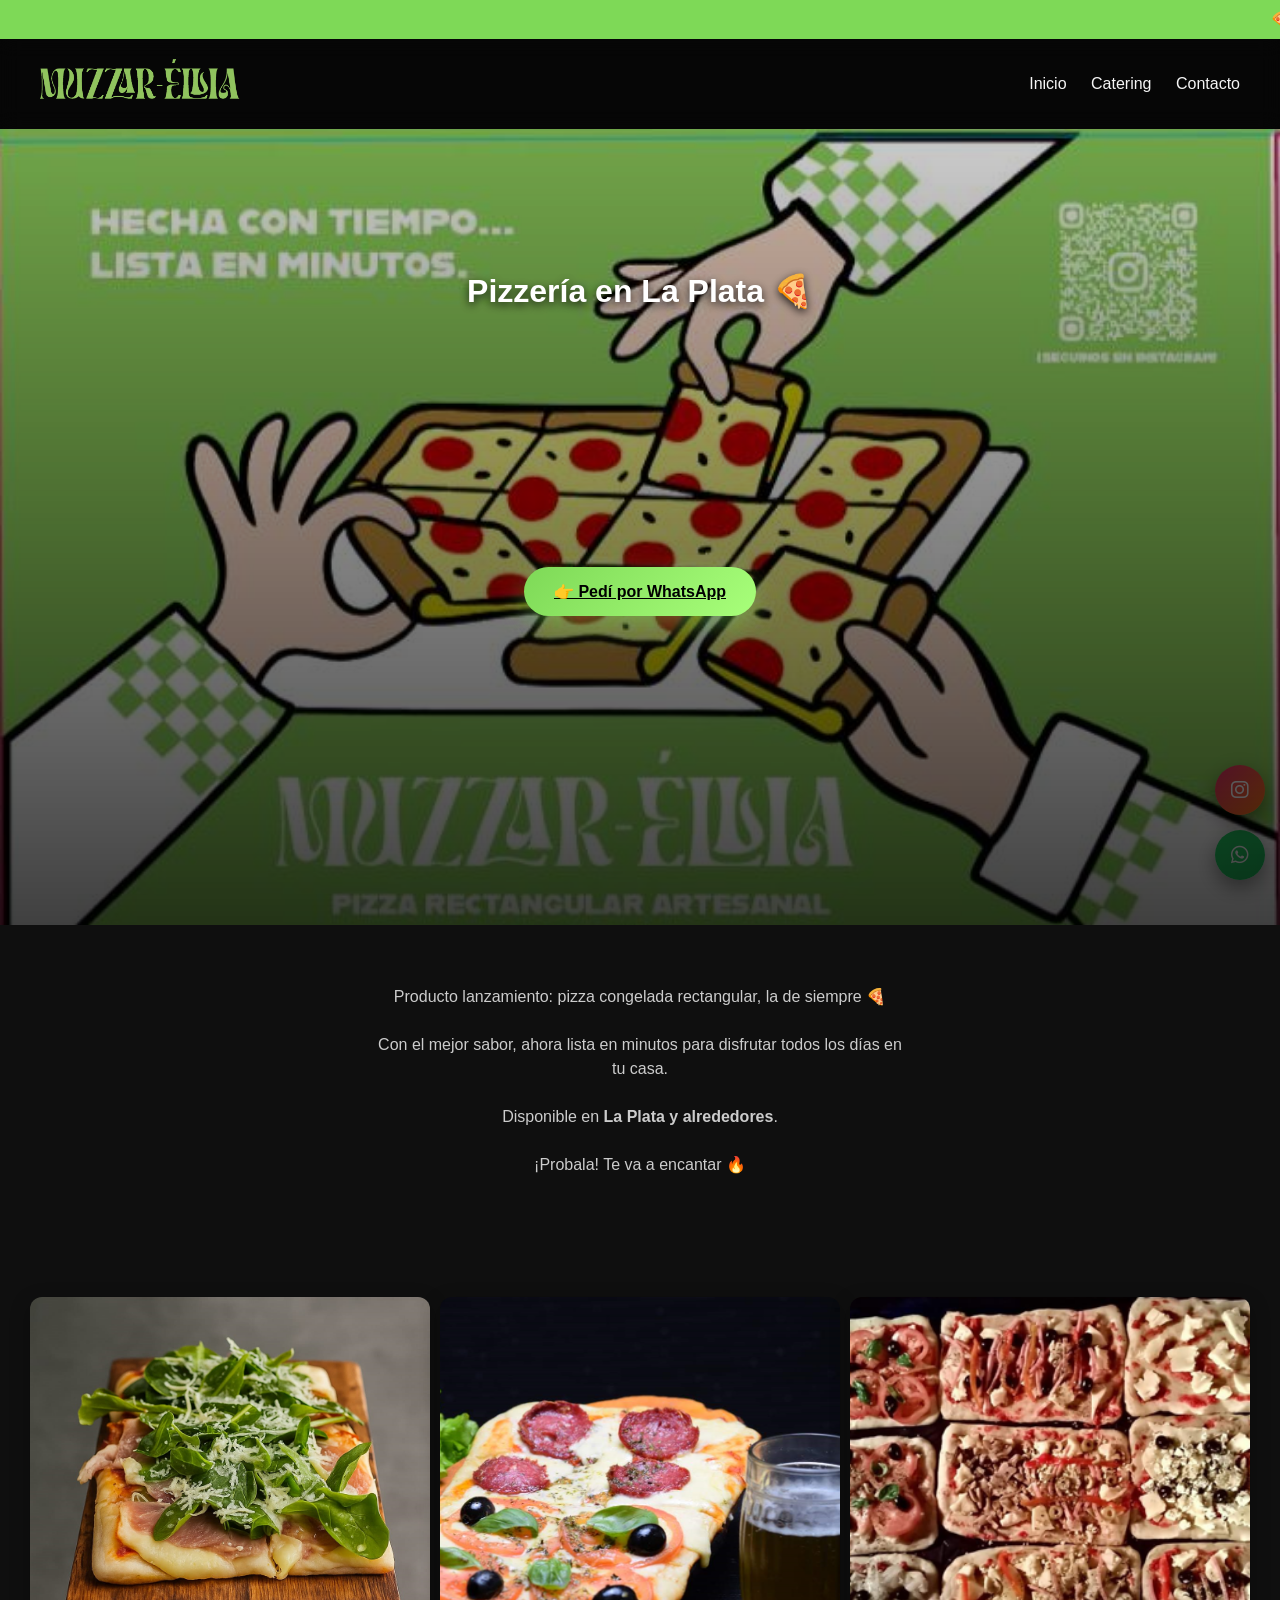
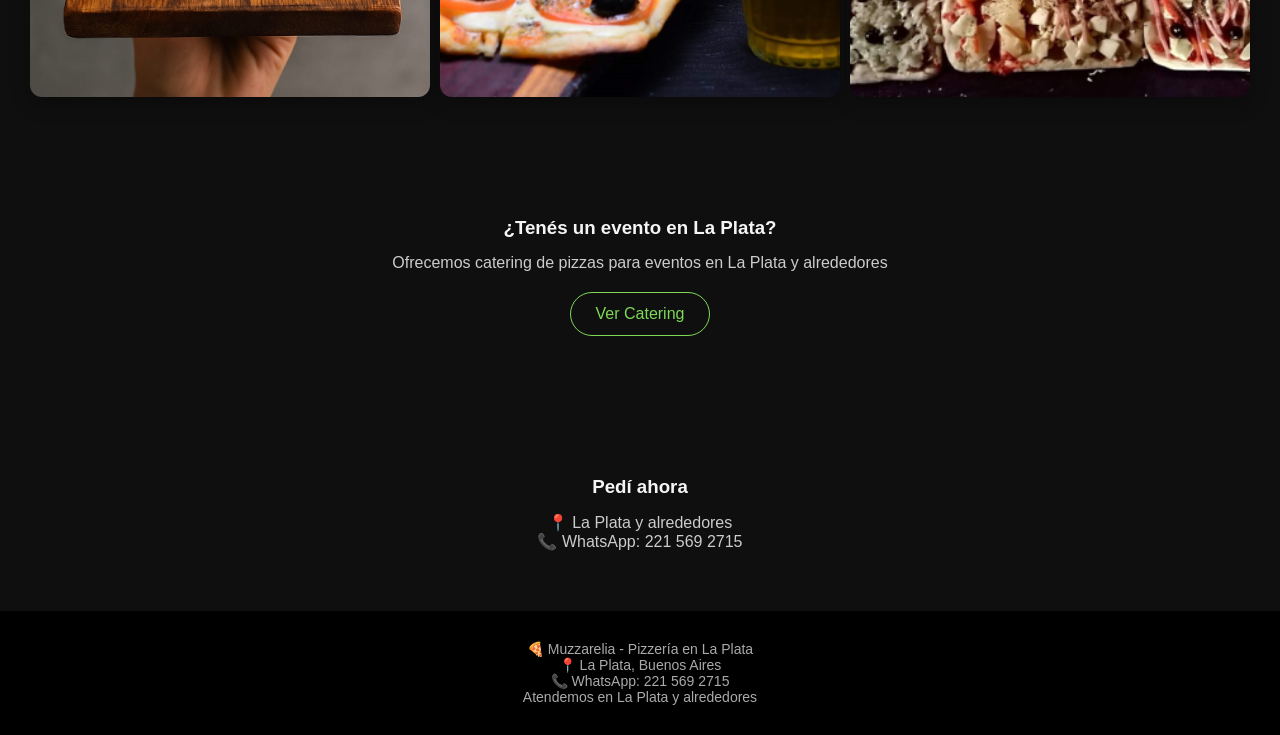
<file: index.html>
<!DOCTYPE html>
<html lang="es">
<head>
<meta charset="UTF-8">

<!-- SEO -->
<title>Pizzería Muzzarelia en La Plata | Pizza congelada y catering</title>

<meta name="description" content="Pizzería Muzzarelia en La Plata. Pizza de muzzarella congelada lista en minutos. Pedí por WhatsApp. Catering para eventos.">

<meta name="keywords" content="pizzería La Plata, pizza congelada La Plata, catering pizza, muzzarella, pedir pizza La Plata">
<meta name="robots" content="index, follow">

<meta name="google-site-verification" content="HepWFKB_cfxfK0CGVBFoT5Saq5oJMiuYzI3hBHL9ekg" />

<meta name="viewport" content="width=device-width, initial-scale=1.0">

<!-- ESTILOS -->
<link rel="stylesheet" href="styles.css">

<!-- ICONOS -->
<link rel="stylesheet" href="https://cdnjs.cloudflare.com/ajax/libs/font-awesome/6.5.0/css/all.min.css">

</head>

<body>

<!-- BANNER -->
<div class="banner"></div>

<!-- HEADER -->
<header>
  <img src="imagenes/logo.png" class="logo" alt="Logo Muzzarelia">
  <nav>
    <a href="index.html">Inicio</a>
    <a href="catering.html">Catering</a>
    <a href="contacto.html">Contacto</a>
  </nav>
</header>

<!-- HERO -->
<section class="hero">
  <img src="imagenes/lanzamiento.png" alt="Pizza Muzzarelia">

  <h1>Pizzería en La Plata 🍕</h1>
  

  <a class="hero-btn" href="https://wa.me/5492215692715?text=Hola%20quiero%20pedir%20pizza" target="_blank">
    👉 Pedí por WhatsApp
  </a>
</section>

<!-- TEXTO -->
<section class="section texto-pizza">
  <p>
    Producto lanzamiento: pizza congelada rectangular, la de siempre 🍕<br><br>
    Con el mejor sabor, ahora lista en minutos para disfrutar todos los días en tu casa.<br><br>
    Disponible en <strong>La Plata y alrededores</strong>.<br><br>
    ¡Probala! Te va a encantar 🔥
  </p>
</section>



<!-- GALERÍA -->
<section class="section galeria">
  <img src="imagenes/lanzamiento1.png" alt="Pizza muzzarella">
  <img src="imagenes/lanzamiento2.png" alt="Pizza lista">
  <img src="imagenes/lanzamiento3.png" alt="Pizza horno">
</section>

<!-- CATERING -->
<section class="section">
  <h3>¿Tenés un evento en La Plata?</h3>
  <p>Ofrecemos catering de pizzas para eventos en La Plata y alrededores</p>
  <a class="btn" href="catering.html">Ver Catering</a>
</section>

<!-- CONTACTO -->
<section class="section">
  <h3>Pedí ahora</h3>
  <p>
    📍 La Plata y alrededores<br>
    📞 WhatsApp: 221 569 2715
  </p>
</section>

<!-- BOTONES FLOTANTES (PRO) -->
<a class="whatsapp" href="https://wa.me/5492215692715?text=Hola%20quiero%20info" target="_blank">
  <i class="fab fa-whatsapp"></i>
</a>

<a class="instagram" href="https://www.instagram.com/muzzarellia_eventos3" target="_blank">
  <i class="fab fa-instagram"></i>
</a>

<!-- FOOTER -->
<footer class="footer">
  <p>🍕 Muzzarelia - Pizzería en La Plata</p>
  <p>📍 La Plata, Buenos Aires</p>
  <p>📞 WhatsApp: 221 569 2715</p>
  <p>Atendemos en La Plata y alrededores</p>
</footer>

</body>
</html>
</file>
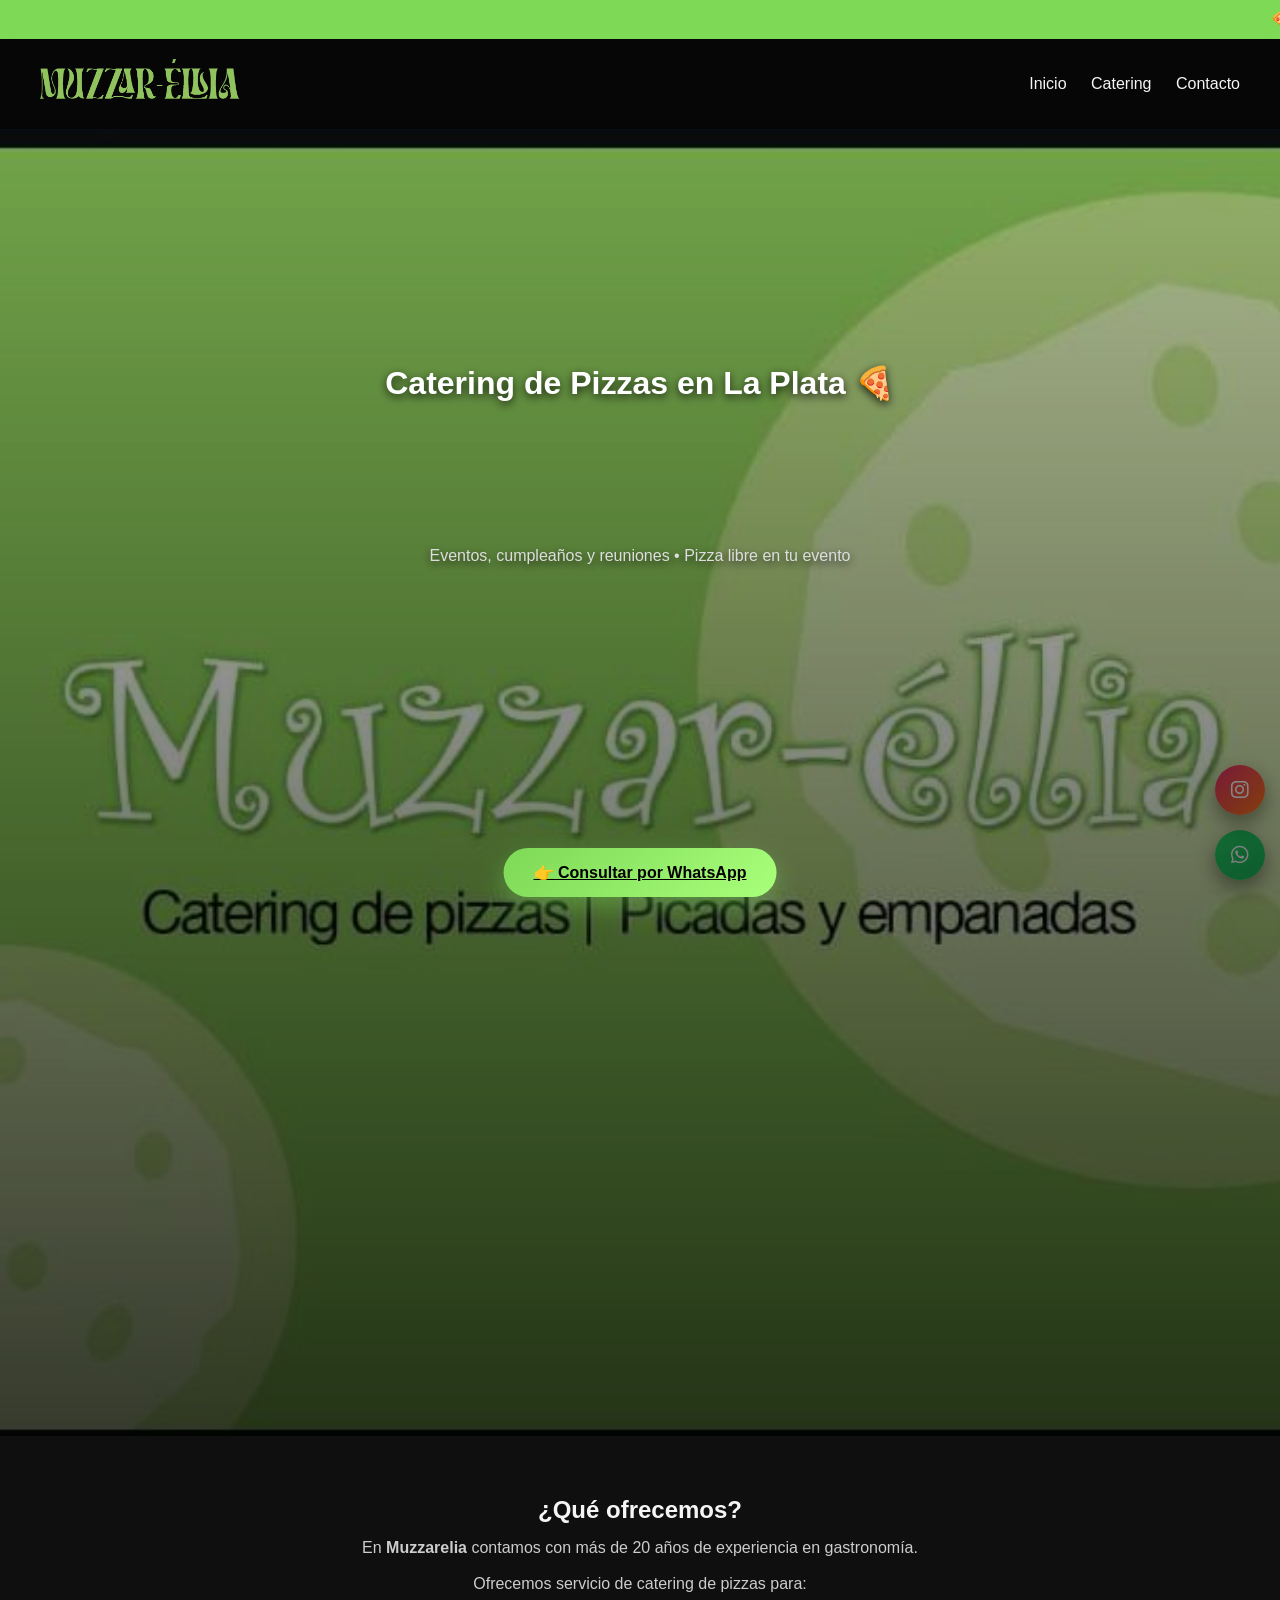
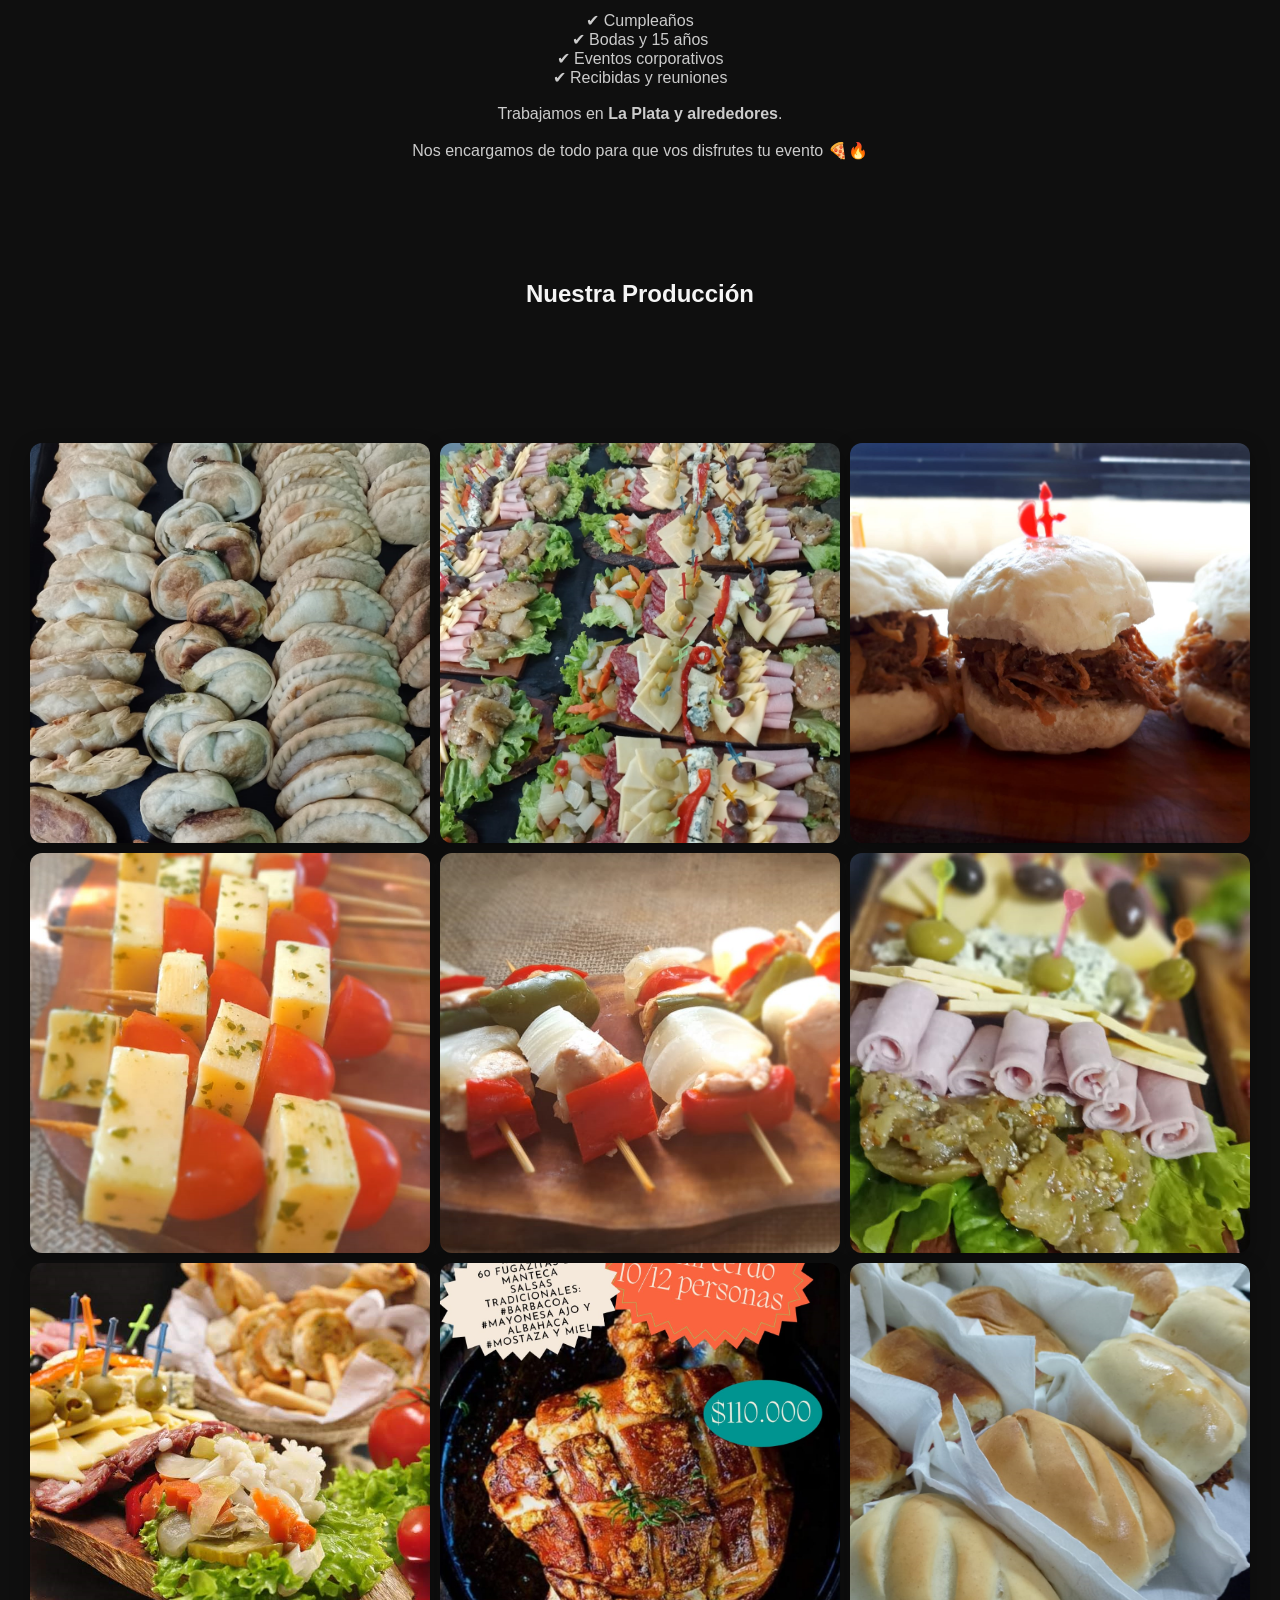
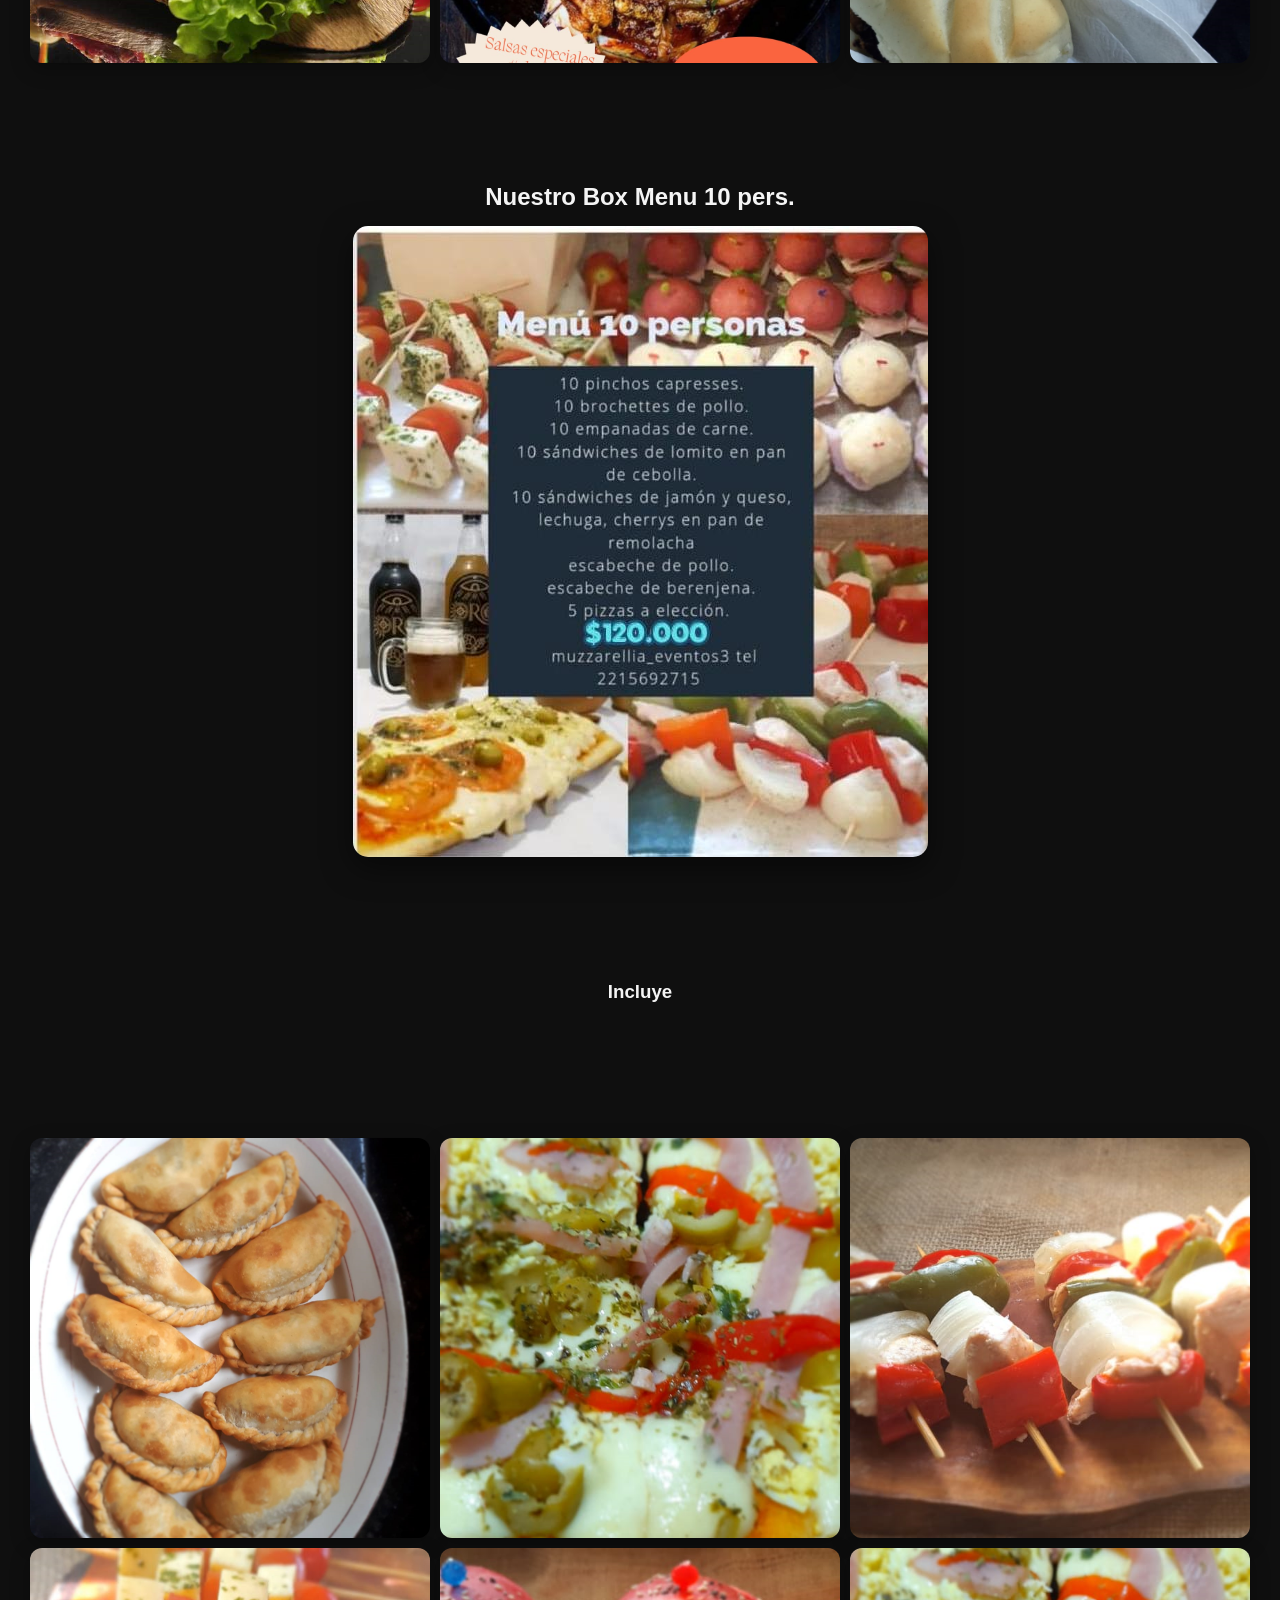
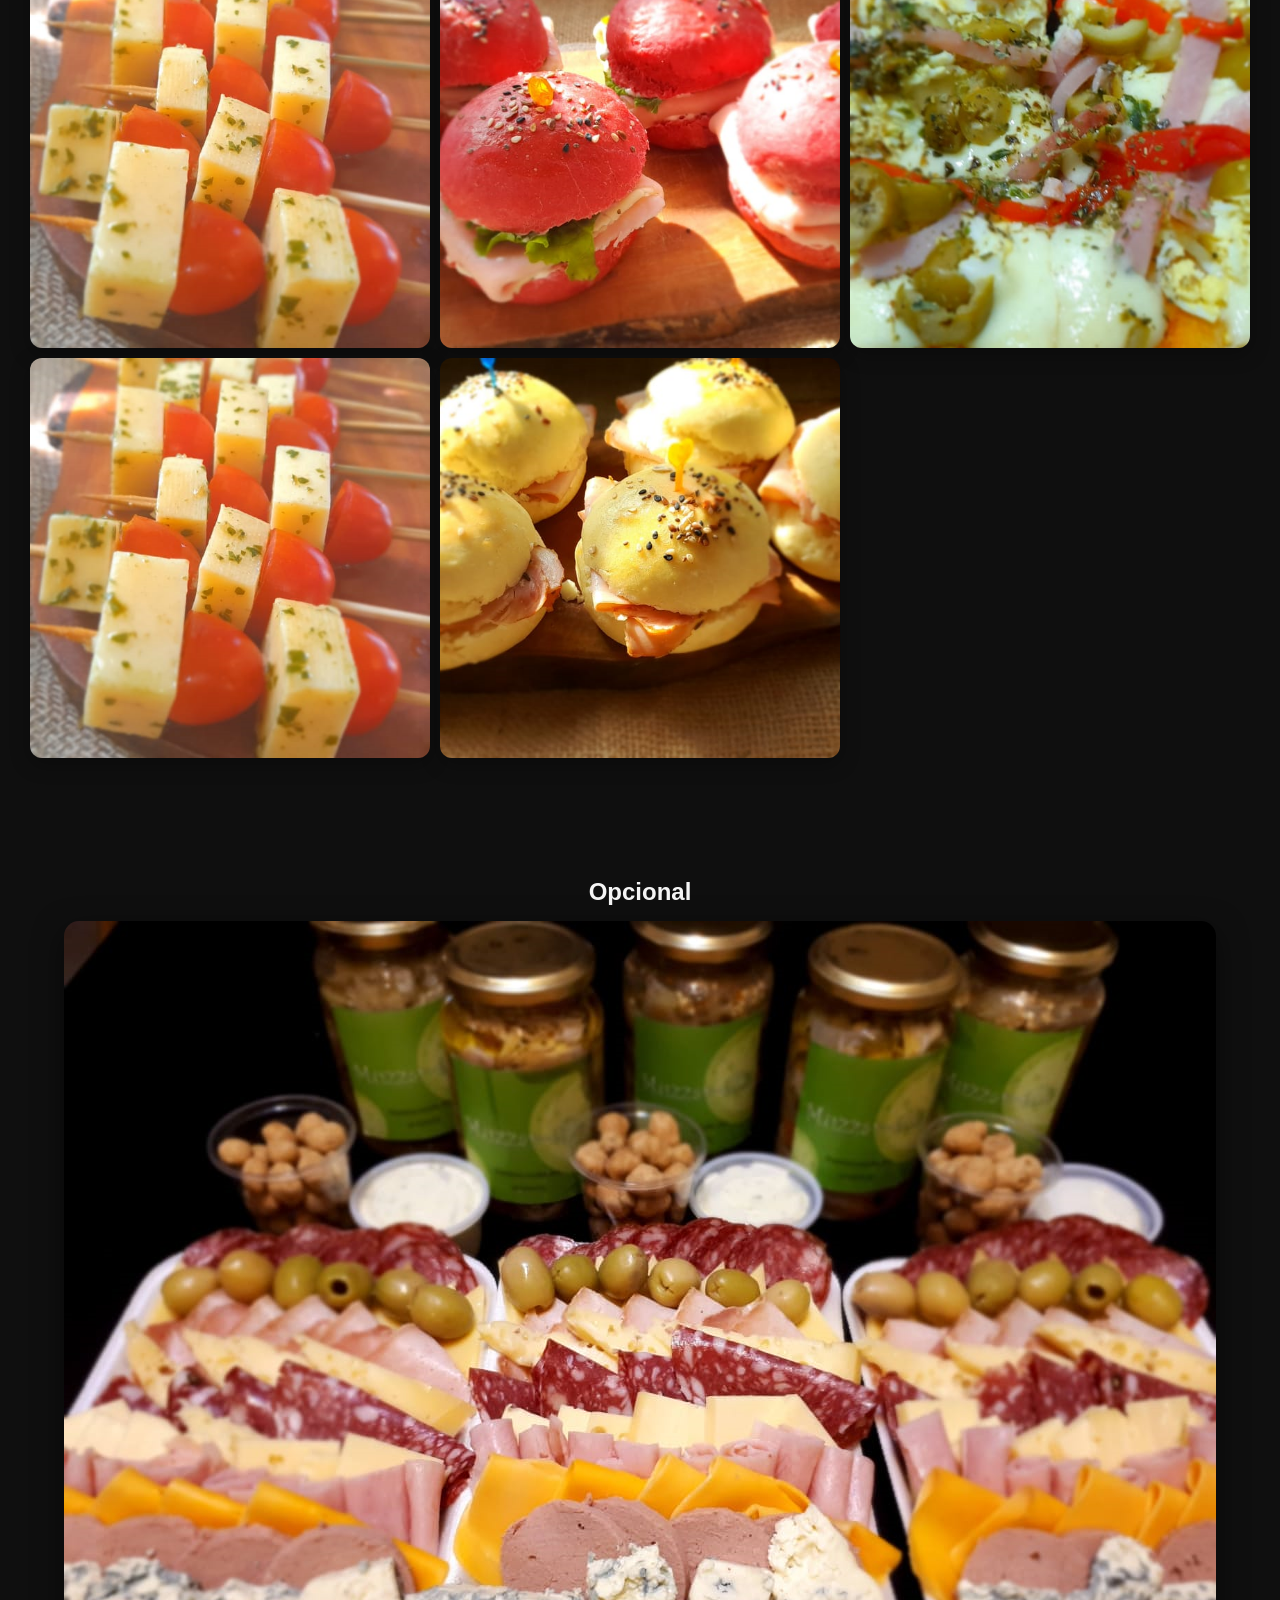
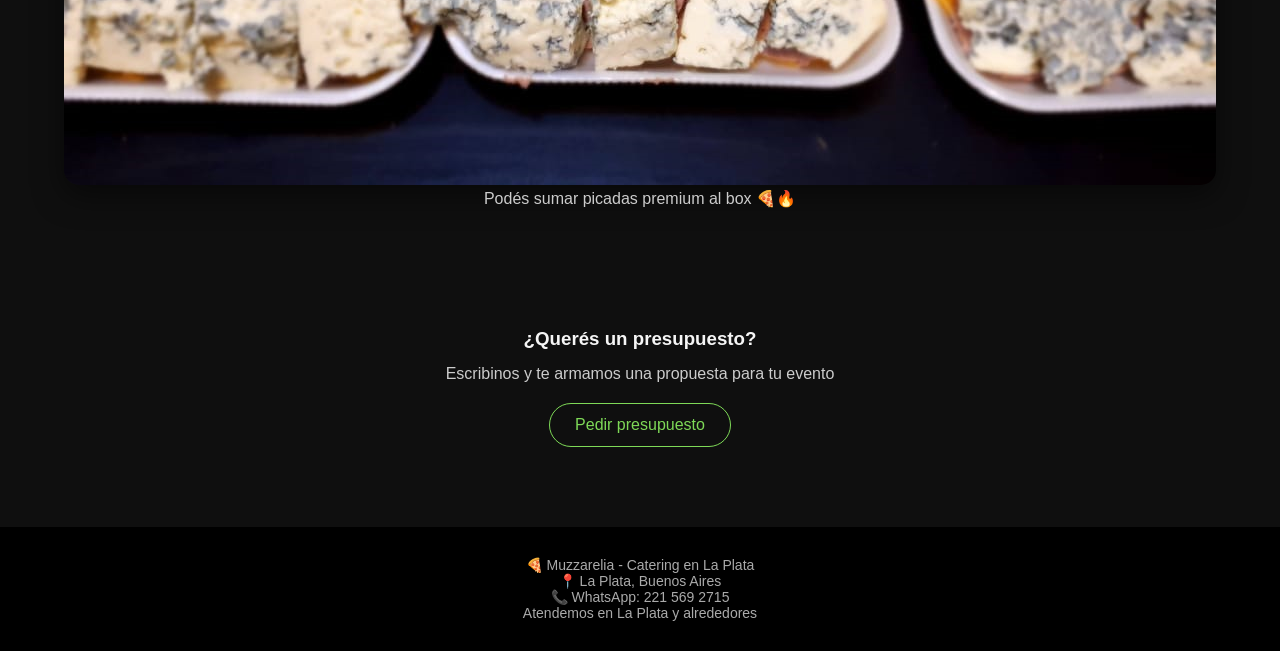
<file: catering.html>
<!DOCTYPE html>
<html lang="es">
<head>
<meta charset="UTF-8">

<!-- SEO -->
<title>Catering de Pizzas en La Plata | Muzzarelia</title>
<meta name="description" content="Catering de pizzas en La Plata para eventos, cumpleaños y reuniones. Pizza libre con atención en el lugar.">
<meta name="keywords" content="catering pizza La Plata, eventos pizza, pizza libre, catering cumpleaños La Plata">
<meta name="viewport" content="width=device-width, initial-scale=1.0">

<!-- ESTILOS -->
<link rel="stylesheet" href="styles.css">

<!-- ICONOS -->
<link rel="stylesheet" href="https://cdnjs.cloudflare.com/ajax/libs/font-awesome/6.5.0/css/all.min.css">

</head>

<body>

<!-- BANNER -->
<div class="banner"></div>

<!-- HEADER -->
<header>
  <img src="imagenes/logo.png" class="logo" alt="Logo Muzzarelia">
  <nav>
    <a href="index.html">Inicio</a>
    <a href="catering.html">Catering</a>
    <a href="contacto.html">Contacto</a>
  </nav>
</header>

<!-- HERO -->
<section class="hero">
  <img src="imagenes/catering/portada.jpg" alt="Catering de pizzas en La Plata">

  <h1>Catering de Pizzas en La Plata 🍕</h1>
  <p>Eventos, cumpleaños y reuniones • Pizza libre en tu evento</p>

  <a class="hero-btn" href="https://wa.me/5492215692715?text=Hola%20quiero%20info%20sobre%20catering" target="_blank">
    👉 Consultar por WhatsApp
  </a>
</section>

<!-- INFO -->
<section class="section">
  <h2>¿Qué ofrecemos?</h2>

  <p>
    En <strong>Muzzarelia</strong> contamos con más de 20 años de experiencia en gastronomía.<br><br>
    
    Ofrecemos servicio de catering de pizzas para:<br><br>
    ✔ Cumpleaños<br>
    ✔ Bodas y 15 años<br>
    ✔ Eventos corporativos<br>
    ✔ Recibidas y reuniones<br><br>

    Trabajamos en <strong>La Plata y alrededores</strong>.<br><br>

    Nos encargamos de todo para que vos disfrutes tu evento 🍕🔥
  </p>
</section>

<!-- GALERÍA EVENTOS -->
<section class="section">
  <h2>Nuestra Producción</h2>
</section>

<section class="section galeria">
  <img src="imagenes/catering/catering1.png" alt="Catering evento 1">
  <img src="imagenes/catering/catering2.png" alt="Catering evento 2">
  <img src="imagenes/catering/catering3.png" alt="Catering evento 3">
  <img src="imagenes/catering/catering4.png" alt="Catering evento 4">
  <img src="imagenes/catering/catering5.png" alt="Catering evento 5">
  <img src="imagenes/catering/catering6.png" alt="Catering evento 6">
  <img src="imagenes/catering/catering7.png" alt="Catering evento 7">
  <img src="imagenes/catering/catering8.png" alt="Catering evento 8">
  <img src="imagenes/catering/catering9.png" alt="Catering evento 9">
</section>

<!-- BOX PRINCIPAL -->
<section class="section">
  <h2>Nuestro Box Menu 10 pers.</h2>
  <img src="imagenes/catering/box/box.png" alt="Box catering Muzzarelia">
</section>

<!-- CONTENIDO BOX -->
<section class="section">
  <h3>Incluye</h3>
</section>

<section class="section galeria">
  <img src="imagenes/catering/box/box1.png">
  <img src="imagenes/catering/box/box2.png">
  <img src="imagenes/catering/box/box3.png">
  <img src="imagenes/catering/box/box4.png">
  <img src="imagenes/catering/box/box5.png">
  <img src="imagenes/catering/box/box6.png">
  <img src="imagenes/catering/box/box7.png">
  <img src="imagenes/catering/box/box8.png">
</section>

<!-- EXTRA -->
<section class="section">
  <h2>Opcional</h2>
  <img src="imagenes/catering/box/picadasumaralbox.png" alt="Picadas extra para box">
    <p>Podés sumar picadas premium al box 🍕🔥</p>
</section>

<!-- CTA -->
<section class="section">
  <h3>¿Querés un presupuesto?</h3>
  <p>Escribinos y te armamos una propuesta para tu evento</p>

  <a class="btn" href="https://wa.me/5492215692715?text=Hola%20quiero%20cotizar%20catering" target="_blank">
    Pedir presupuesto
  </a>
</section>

<!-- BOTONES FLOTANTES -->
<a class="whatsapp" href="https://wa.me/5492215692715?text=Hola%20quiero%20info%20de%20catering" target="_blank">
  <i class="fab fa-whatsapp"></i>
</a>

<a class="instagram" href="https://www.instagram.com/muzzarellia_eventos3" target="_blank">
  <i class="fab fa-instagram"></i>
</a>

<!-- FOOTER -->
<footer class="footer">
  <p>🍕 Muzzarelia - Catering en La Plata</p>
  <p>📍 La Plata, Buenos Aires</p>
  <p>📞 WhatsApp: 221 569 2715</p>
  <p>Atendemos en La Plata y alrededores</p>
</footer>

</body>
</html>
</file>
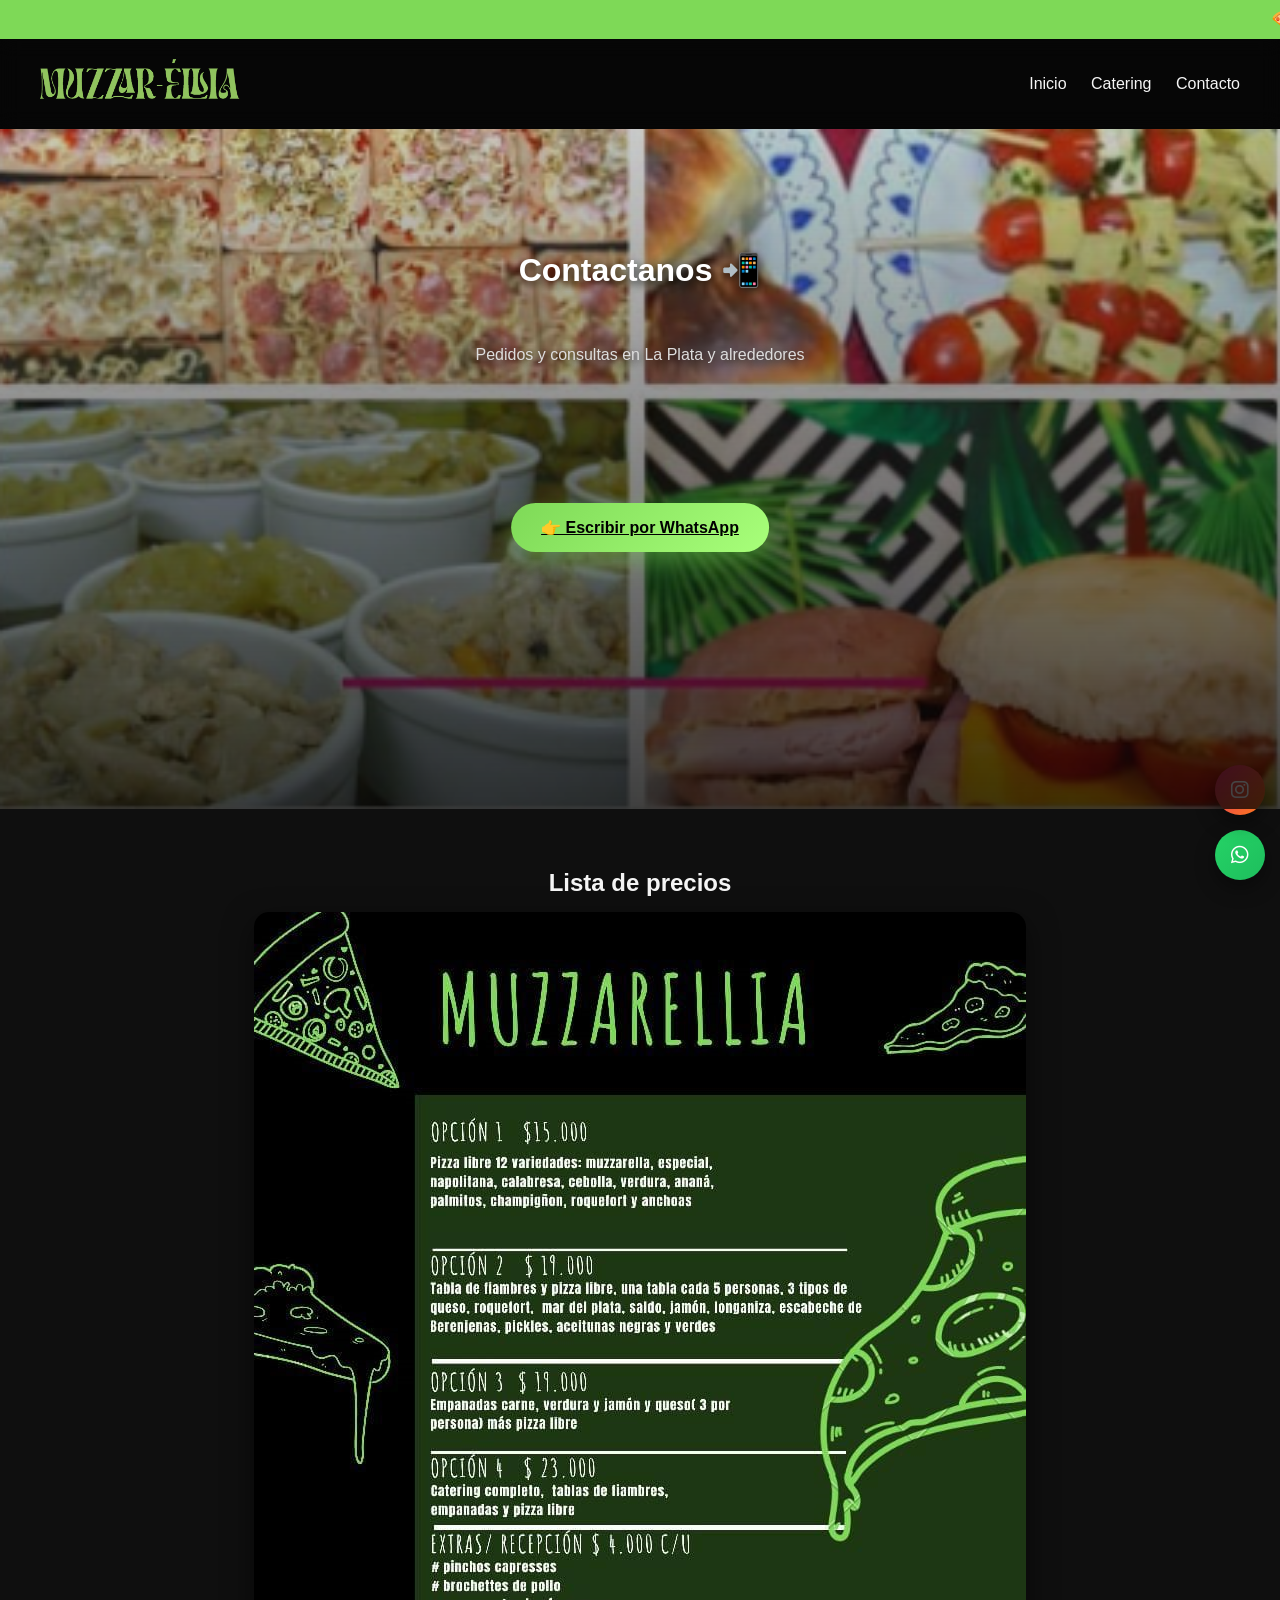
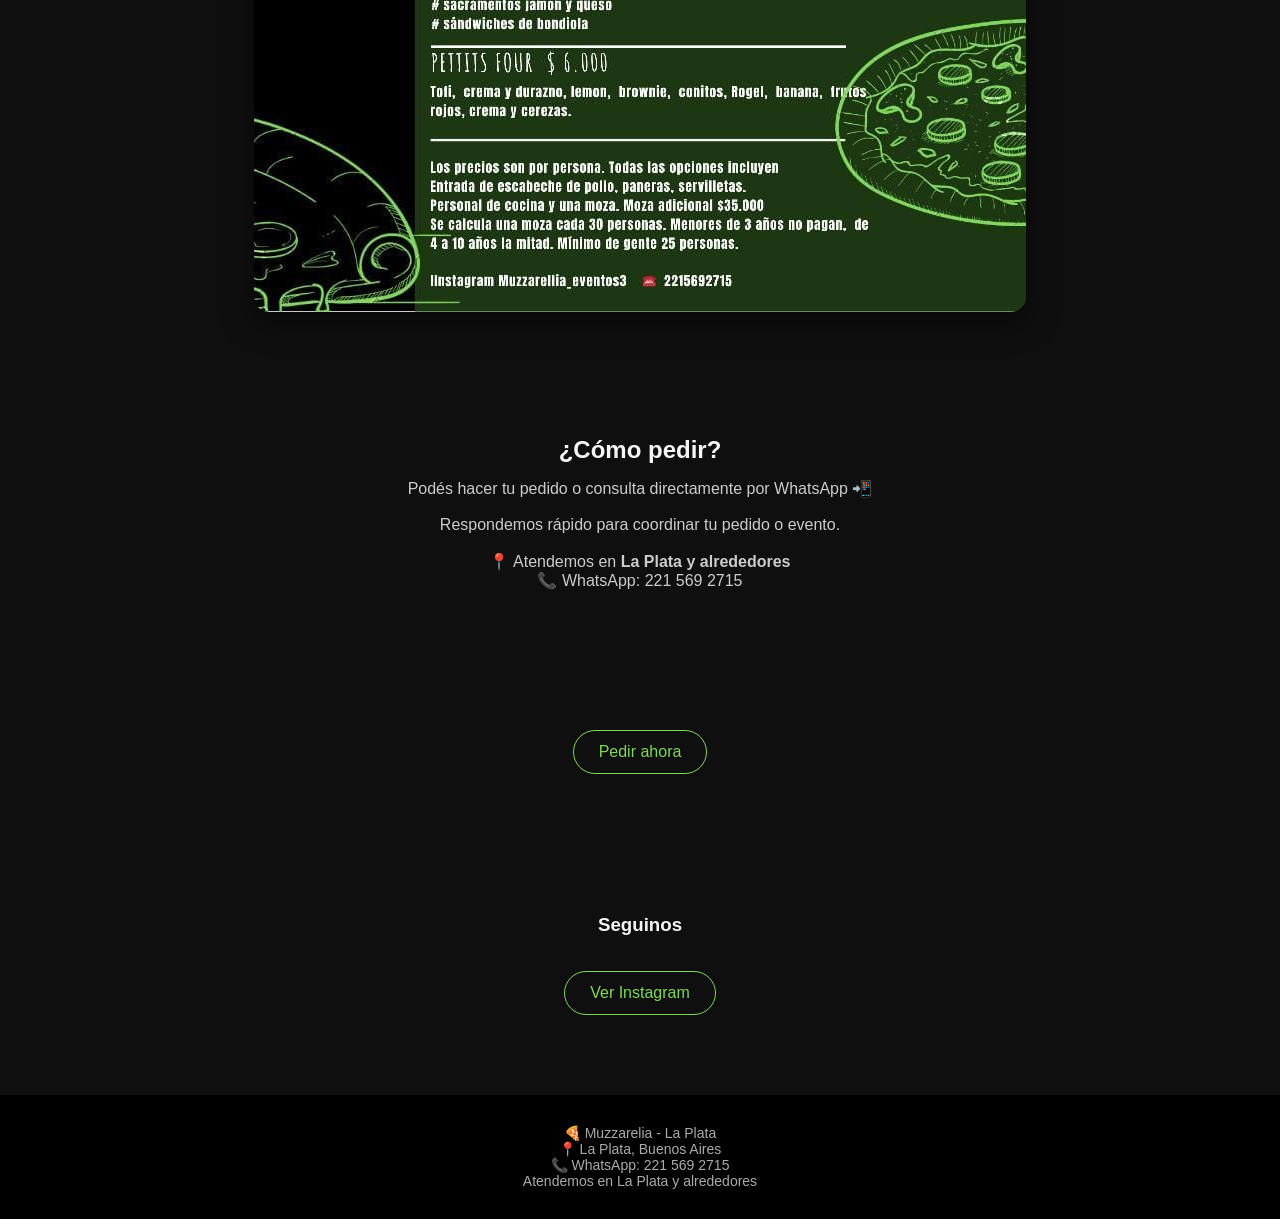
<file: contacto.html>
<!DOCTYPE html>
<html lang="es">
<head>
<meta charset="UTF-8">

<!-- SEO -->
<title>Contacto | Muzzarelia La Plata</title>
<meta name="description" content="Contactá a Muzzarelia en La Plata. Pedidos de pizza y catering por WhatsApp.">
<meta name="keywords" content="contacto pizzeria La Plata, pedir pizza La Plata, whatsapp pizza">
<meta name="viewport" content="width=device-width, initial-scale=1.0">

<!-- ESTILOS -->
<link rel="stylesheet" href="styles.css">

<!-- ICONOS -->
<link rel="stylesheet" href="https://cdnjs.cloudflare.com/ajax/libs/font-awesome/6.5.0/css/all.min.css">

</head>

<body>

<div class="banner"></div>

<header>
  <img src="imagenes/logo.png" class="logo" alt="Logo">
  <nav>
    <a href="index.html">Inicio</a>
    <a href="catering.html">Catering</a>
    <a href="contacto.html">Contacto</a>
  </nav>
</header>

<!-- HERO -->
<section class="hero">
  <img src="imagenes/portadacontacto.png" alt="Contacto Muzzarelia">

  <h1>Contactanos 📲</h1>
  <p>Pedidos y consultas en La Plata y alrededores</p>

  <a class="hero-btn" href="https://wa.me/5492215692715?text=Hola%20quiero%20hacer%20un%20pedido" target="_blank">
    👉 Escribir por WhatsApp
  </a>
</section>
<section class="section">
  <h2>Lista de precios</h2>
  <img src="imagenes/contacto/precios.png" alt="Lista de precios Muzzarelia La Plata">
</section>
<!-- INFO -->
<section class="section">
  <h2>¿Cómo pedir?</h2>

  <p>
    Podés hacer tu pedido o consulta directamente por WhatsApp 📲<br><br>
    Respondemos rápido para coordinar tu pedido o evento.<br><br>

    📍 Atendemos en <strong>La Plata y alrededores</strong><br>
    📞 WhatsApp: 221 569 2715
  </p>
</section>

<!-- BOTÓN GRANDE -->
<section class="section">
  <a class="btn" href="https://wa.me/5492215692715?text=Hola%20quiero%20info" target="_blank">
    Pedir ahora
  </a>
</section>

<!-- REDES -->
<section class="section">
  <h3>Seguinos</h3>

  <a href="https://www.instagram.com/muzzarellia_eventos3" target="_blank" class="btn">
    Ver Instagram
  </a>
</section>

<!-- BOTONES FLOTANTES -->
<a class="whatsapp" href="https://wa.me/5492215692715?text=Hola%20quiero%20info" target="_blank">
  <i class="fab fa-whatsapp"></i>
</a>

<a class="instagram" href="https://www.instagram.com/muzzarellia_eventos3" target="_blank">
  <i class="fab fa-instagram"></i>
</a>

<!-- FOOTER -->
<footer class="footer">
  <p>🍕 Muzzarelia - La Plata</p>
  <p>📍 La Plata, Buenos Aires</p>
  <p>📞 WhatsApp: 221 569 2715</p>
  <p>Atendemos en La Plata y alrededores</p>
</footer>

</body>
</html>
</file>
<file: styles.css>
* {
  margin: 0;
  padding: 0;
  box-sizing: border-box;
}

body {
  background: #0f0f0f;
  color: #f5f5f5;
  font-family: 'Segoe UI', Arial, sans-serif;
}

/* VARIABLES */
:root {
  --verde: #7ed957;
  --verde-soft: #a8ff7a;
  --negro: #0f0f0f;
  --gris: #1c1c1c;
}

/* BANNER */
.banner {
  background: #7ed957;
  padding: 10px;
  overflow: hidden;
  white-space: nowrap;
}

.banner::after {
  content: "🍕 LANZAMIENTO - NUEVA PIZZA 🍕   🍕 LANZAMIENTO - NUEVA PIZZA 🍕   🍕 LANZAMIENTO - NUEVA PIZZA 🍕";
  display: inline-block;
  padding-left: 100%;
  animation: mover 10s linear infinite;
}

@keyframes mover {
  0% { transform: translateX(0); }
  100% { transform: translateX(-100%); }
}

/* HEADER */
header {
  display: flex;
  justify-content: space-between;
  align-items: center;
  padding: 20px 40px;
  background: rgba(0,0,0,0.6);
  backdrop-filter: blur(10px);
}

.logo {
  height: 50px;
}

nav a {
  margin-left: 20px;
  text-decoration: none;
  color: #f5f5f5;
  font-weight: 500;
  transition: 0.3s;
}

nav a:hover {
  color: var(--verde);
}

/* ================= HERO ================= */

.hero {
  position: relative;
  overflow: hidden;
}

.hero img {
  width: 100%;
  display: block;
}

/* overlay */
.hero::after {
  content: "";
  position: absolute;
  width: 100%;
  height: 100%;
  top: 0;
  left: 0;
  background: linear-gradient(to top, rgba(0,0,0,0.75), rgba(0,0,0,0.2));
  z-index: 1;
}

/* textos */
.hero h1,
.hero p,
.hero-btn {
  position: absolute;
  left: 50%;
  transform: translateX(-50%);
  z-index: 2;
  text-align: center;
  color: white;
}

.hero h1 {
  top: 18%;
  font-size: 32px;
  font-weight: 600;
  text-shadow: 0 3px 10px rgba(0,0,0,0.8);
}

.hero p {
  top: 32%;
  font-size: 16px;
  color: #ddd;
  text-shadow: 0 3px 10px rgba(0,0,0,0.8);
}

/* botón hero */
.hero-btn {
  top: 55%;
  padding: 15px 30px;
  font-size: 16px;
  border-radius: 30px;
  background: linear-gradient(135deg, var(--verde), var(--verde-soft));
  color: black;
  font-weight: bold;
  box-shadow: 0 10px 25px rgba(126,217,87,0.4);
  transition: 0.3s;
}

.hero-btn:hover {
  transform: translate(-50%, -50%) scale(1.05);
}

/* ================= BOTONES ================= */

.btn {
  display: inline-block;
  margin: 20px;
  padding: 12px 25px;
  background: transparent;
  color: var(--verde);
  border: 1px solid var(--verde);
  text-decoration: none;
  border-radius: 30px;
  transition: 0.3s;
}

.btn:hover {
  background: var(--verde);
  color: black;
}

/* ================= SECCIONES ================= */

.section {
  text-align: center;
  padding: 60px 30px;
}

.section h2, .section h3 {
  margin-bottom: 15px;
  font-weight: 600;
}

.section p {
  color: #ccc;
}

.section img {
  border-radius: 15px;
  box-shadow: 0 10px 30px rgba(0,0,0,0.5);
}

/* TEXTO */
.texto-pizza {
  max-width: 600px;
  margin: auto;
  font-size: 16px;
  line-height: 1.5;
}
/* GALERÍA */
.galeria {
  display: grid;
  grid-template-columns: repeat(3, 1fr);
  gap: 10px;
  justify-items: center;
}

.galeria img {
  width: 100%;
  aspect-ratio: 1 / 1;
  object-fit: cover;
  border-radius: 12px;
  box-shadow: 0 6px 20px rgba(0,0,0,0.3);
}

/* ================= BOTONES FLOTANTES ================= */

.whatsapp, .instagram {
  position: fixed;
  right: 15px;
  width: 50px;
  height: 50px;
  display: flex;
  align-items: center;
  justify-content: center;
  border-radius: 50%;
  text-decoration: none;
  font-size: 20px;
  color: white;
  box-shadow: 0 8px 20px rgba(0,0,0,0.4);
  transition: 0.3s;
}

.whatsapp {
  bottom: 20px;
  background: linear-gradient(135deg, #25d366, #1ebe5d);
}

.instagram {
  bottom: 85px;
  background: linear-gradient(135deg, #e1306c, #ff7a18);
}

.whatsapp:hover,
.instagram:hover {
  transform: scale(1.1);
}

/* ================= FOOTER ================= */

.footer {
  background: #000;
  color: #aaa;
  text-align: center;
  padding: 30px;
  font-size: 14px;
}

/* ================= MOBILE ================= */

@media (max-width: 768px) {

  header {
    flex-direction: column;
    text-align: center;
  }

  nav {
    margin-top: 10px;
  }

  nav a {
    display: inline-block;
    margin: 10px;
  }

  /* ===== HERO ===== */

  .hero h1 {
    font-size: 22px;
    top: 16%;
    width: 90%;
    text-shadow: 0 4px 12px rgba(0,0,0,0.9);
  }

  .hero p {
    font-size: 14px;
    top: 30%;
    width: 90%;
    color: #eaeaea;
    text-shadow: 0 4px 12px rgba(0,0,0,0.9);
  }

  .hero-btn {
    font-size: 14px;
    padding: 10px 15px;
    width: 85%;
    top: 58%;
  }

  /* ===== SECCIONES ===== */

  .section {
    padding: 20px;
  }

  .btn {
    width: 80%;
    font-size: 16px;
  }

  .section h2 {
    font-size: 20px;
  }

  .section h3 {
    font-size: 18px;
  }

  .section p {
    font-size: 14px;
  }

  .texto-pizza {
    font-size: 14px;
    padding: 0 10px;
  }

  /* ===== IMÁGENES ===== */

  .section img {
    width: 100%;
    max-width: 280px;
    height: auto;
  }

  /* ===== GALERÍA ===== */

  .galeria {
    display: flex;
    overflow-x: auto;
    gap: 10px;
    padding: 10px;
    scroll-snap-type: x mandatory;
  }

 .galeria img {
  min-width: 240px;
  aspect-ratio: 1 / 1;
  object-fit: cover;
  border-radius: 12px;
  scroll-snap-align: center;
}

  .galeria::-webkit-scrollbar {
    display: none;
  }
}

/* ================= CHICO ================= */

@media (max-width: 480px) {

  .hero h1 {
    font-size: 20px;
  }

  .hero p {
    font-size: 13px;
  }

  .hero-btn {
    font-size: 13px;
    width: 90%;
  }

  .banner {
    font-size: 12px;
  }
}
</file>
